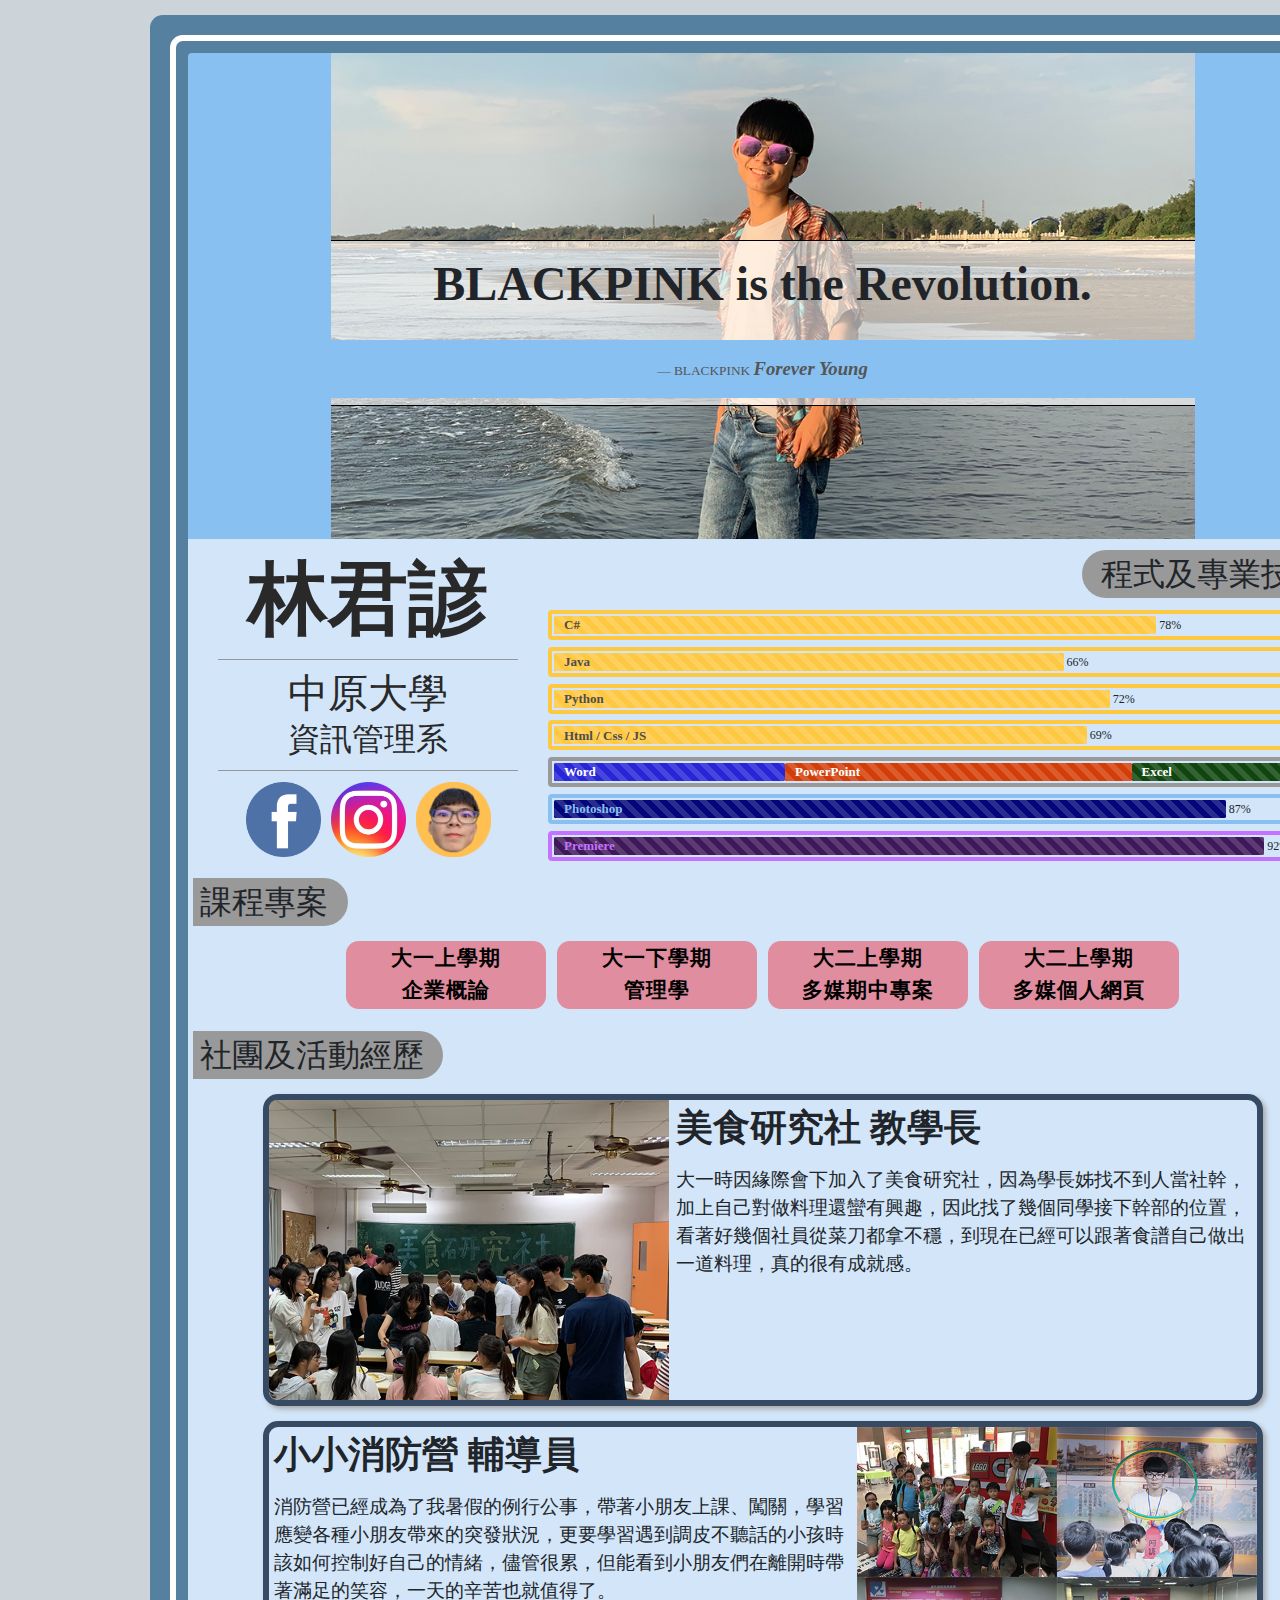
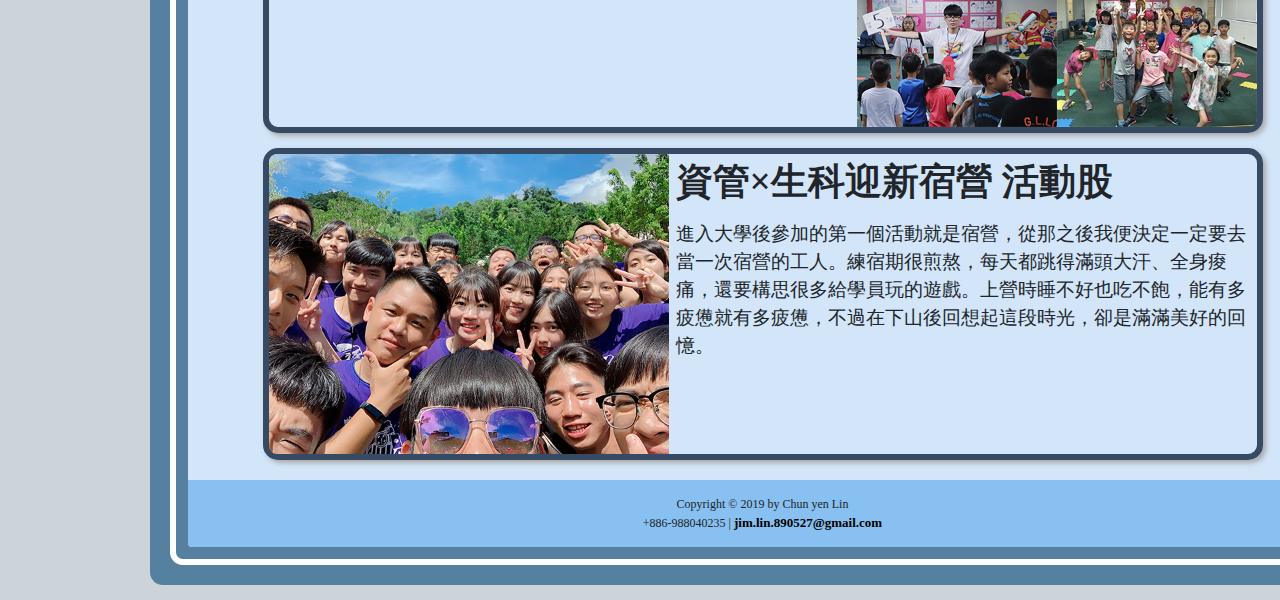
<file: index.html>
<!DOCTYPE html>
<html lang="en">
<head>
	<meta charset="UTF-8">
	<title>Resume</title>
	<link rel="stylesheet" type="text/css" href="css/resume.css">
	<link rel="stylesheet" type="text/css" href="css/bootstrap.css">
	<link rel="icon" href="pic/favicon.ico" type="image/x-icon">
</head>
<body style="background-color:#CCD3D9; font-family:微軟正黑體;">
	<div style="padding:15px 150px 15px 150px; width:1500px; margin:auto;">
		<div class="big rounded">
			<div class="mid rounded">
				<div class="s1 rounded-top">
					<div style="position:absolute;">
						<img src="pic/head1.jpg" class="pichead">
					</div>
					<div style="top:240px; position:absolute;">
						<blockquote class="blockquote text-center">
							<p class="bp">BLACKPINK is the Revolution.</p>
							<footer class="blockquote-footer" style="font-size:10pt;">BLACKPINK&nbsp;<em style="font-family:Pyunji R; font-weight:bold; font-size:14pt;">Forever Young</em></footer>
						</blockquote>
					</div>
				</div>
				<div class="s2 rounded-bottom">
					<div class="s2-1">
						<p class="name">林君諺</p>
						<h1 class="sch1">中原大學</h1>
						<h2 class="sch2">資訊管理系</h2>
						<a href="https://www.facebook.com/jim.lin.7731" target="_blank" title="FaceBook"><img src="pic/fb.png" class="icon"></a>
						<a href="https://www.instagram.com/chun_yen_lin/" target="_blank" title="Instagram"><img src="pic/ig.png" class="icon"></a>
						<a href="https://chunyennn.github.io/introduce/" target="_blank" title="個人網站"><img src="pic/my1.png" class="icon"></a>
					</div>
					<div class="s2-2">
						<div class="title1 rounded-left">程式及專業技能</div>
						<div class="progress" style="margin-top:65px;">
							<div class="progress-bar progress-bar-striped progress-bar-animated" role="progressbar" style="width:78%">C#</div>&nbsp;78%
						</div>
						<div class="progress">
							<div class="progress-bar progress-bar-striped progress-bar-animated" role="progressbar" style="width:66%">Java</div>&nbsp;66%
						</div>
						<div class="progress">
							<div class="progress-bar progress-bar-striped progress-bar-animated" role="progressbar" style="width:72%">Python</div>&nbsp;72%
						</div>
						<div class="progress">
							<div class="progress-bar progress-bar-striped progress-bar-animated" role="progressbar" style="width:69%">Html&nbsp;/&nbsp;Css&nbsp;/&nbsp;JS</div>&nbsp;69%
						</div>
						<div class="progress" style="border-color:#999999;">
							<div class="progress-bar progress-bar-striped progress-bar-animated" role="progressbar" style="width:30%; background-color:#2825D7; color:#fff;">Word</div>
  							<div class="progress-bar progress-bar-striped progress-bar-animated" role="progressbar" style="width:45%; background-color:#D33E08; color:#fff;">PowerPoint</div>
  							<div class="progress-bar progress-bar-striped progress-bar-animated" role="progressbar" style="width:22%; background-color:#11470E; color:#fff;">Excel</div>&nbsp;97%
						</div>
						<div class="progress" style="border-color:#88C0F1;">
							<div class="progress-bar progress-bar-striped progress-bar-animated" role="progressbar" style="width:87%; background-color:#03067A; color:#88C0F1;">Photoshop</div>&nbsp;87%
						</div>
						<div class="progress" style="border-color:#C572FF;">
							<div class="progress-bar progress-bar-striped progress-bar-animated" role="progressbar" style="width:92%; background-color:#401759; color:#C572FF;">Premiere</div>&nbsp;92%
						</div>
					</div>
					<div class="title2 rounded-right">
						課程專案
					</div>
					<div>
						<button class="classprogram" style="margin-left:158px;" onclick="openCity(event, 'coffee')">大一上學期<br>企業概論</button>
						<button class="classprogram" onclick="openCity(event, 'nightmarket')">大一下學期<br>管理學</button>
						<button class="classprogram" onclick="openCity(event, 'dfrc')">大二上學期<br>多媒期中專案</button>
						<button class="classprogram" onclick="openCity(event, 'introduce')">大二上學期<br>多媒個人網頁</button>
					</div>
					<div id="coffee" class="tabcontent">
						<div class="detail">
							<p class="protitle">黑孩子黑咖啡</p>
							<p>在企業概論的專案中，我們與台東"孩子的書屋"黑孩子黑咖啡合作，幫助他們販售他們出產的的濾掛咖啡包，從這次專案中學習到許多在販賣東西之前需要調查及分析的事項，也學習到販賣東西時的宣傳技巧及販售方法。</p>
						</div>
						<div>
							<img src="pic/coffee.png" class="coffeepic">
						</div>
					</div>
					<div id="nightmarket" class="tabcontent">
						<div class="detail" style="width:565px;">
							<p class="protitle">中原商圈發展協會</p>
							<p>在管理學的專案中，我們的目標是協助中原商圈發行一份三折頁式的特刊，而我們的工作是調查各個店家的資訊，及幫忙想一些介紹店家的簡單文字，這次的專案遇到不少困難，包含商家好幾天沒營業、老闆不在、店家不願配合訪談等等，過程中一度很討厭這個專案，但在看到特刊印出來之後，內心也是雀躍不已。</p>
						</div>
						<div>
							<img src="pic/nm.png" class="nmpic">
						</div>
					</div>
					<div id="dfrc" class="tabcontent">
						<div class="detail" style="width:490px;">
							<p class="protitle">美食研究社網頁</p>
							<p>這是從大一學習程式以來，第一次有個比較大型的作業，算是從從期初到期中兩個多月來學習Html與Css的小驗收，不過這次作業中我負責的主要是影片的部分，對於網頁的編排的部分幫忙的相對就比較少，也因此對於Html及Css的實際應用並沒有什麼練習到，算是個比較可惜的地方。</p>
						</div>
						<div>
							<img src="pic/dfrc.png" class="dfrcpic">
						</div>
					</div>
					<div id="introduce" class="tabcontent">
						<div class="detail" style="width:505px;">
							<p class="protitle">個人網頁</p>
							<p>繼期中專案之後，馬上有了個人網頁這個作業，這個作業需要跟著老師指定的版型來做，由於期中專案對於網頁設計的部分沒有參與太多，因此在做的時候遇到了不少困難，也花了不少的時間。</p>
						</div>
						<div>
							<img src="pic/intro.png" class="dfrcpic">
						</div>
					</div>
					<script>
						function openCity(evt, programName)
						{
							var i, tabcontent, tablinks;
							tabcontent = document.getElementsByClassName("tabcontent");
							for (i = 0; i < tabcontent.length; i++)
							{
								tabcontent[i].style.display = "none";
							}
							tablinks = document.getElementsByClassName("tablinks");
							for (i = 0; i < tablinks.length; i++)
							{
								tablinks[i].className = tablinks[i].className.replace(" active", "");
							}
							document.getElementById(programName).style.display = "block";
							evt.currentTarget.className += " active";
						}
					</script>
					<div class="title3 rounded-right">
						社團及活動經歷
					</div>
					<div class="exp">
						 <img src="pic/club.jpg" class="picclub">
						 <div style="float:left; margin-left:7px; width:580px;">
						 	<p class="protitle">美食研究社 教學長</p>
						 	<p>大一時因緣際會下加入了美食研究社，因為學長姊找不到人當社幹，加上自己對做料理還蠻有興趣，因此找了幾個同學接下幹部的位置，看著好幾個社員從菜刀都拿不穩，到現在已經可以跟著食譜自己做出一道料理，真的很有成就感。</p>
						 </div>
					</div>
					<div class="exp">						
						 <div style="float:left; margin-left:5px; margin-right:2px; width:580px;">
						 	<p class="protitle">小小消防營 輔導員</p>
						 	<p>消防營已經成為了我暑假的例行公事，帶著小朋友上課、闖關，學習應變各種小朋友帶來的突發狀況，更要學習遇到調皮不聽話的小孩時該如何控制好自己的情緒，儘管很累，但能看到小朋友們在離開時帶著滿足的笑容，一天的辛苦也就值得了。</p>						 	
						 </div>
						 <img src="pic/fire.jpg" class="picfire">
					</div>
					<div class="exp">
						<img src="pic/camp.jpg" class="picclub">
						 <div style="float:left; margin-left:7px; width:580px;">
						 	<p class="protitle">資管×生科迎新宿營 活動股</p>
						 	<p>進入大學後參加的第一個活動就是宿營，從那之後我便決定一定要去當一次宿營的工人。練宿期很煎熬，每天都跳得滿頭大汗、全身痠痛，還要構思很多給學員玩的遊戲。上營時睡不好也吃不飽，能有多疲憊就有多疲憊，不過在下山後回想起這段時光，卻是滿滿美好的回憶。</p>
						 </div>
					</div>
					<footer class="rounded-bottom">
						<p>Copyright © 2019 by Chun yen Lin<br>+886-988040235&nbsp;|&nbsp;<a href="mailto:jim.lin.890527@gmail.com">jim.lin.890527@gmail.com</a></p>
					</footer>
				</div>
			</div>
		</div>	
	</div>
</body>
</html>
</file>
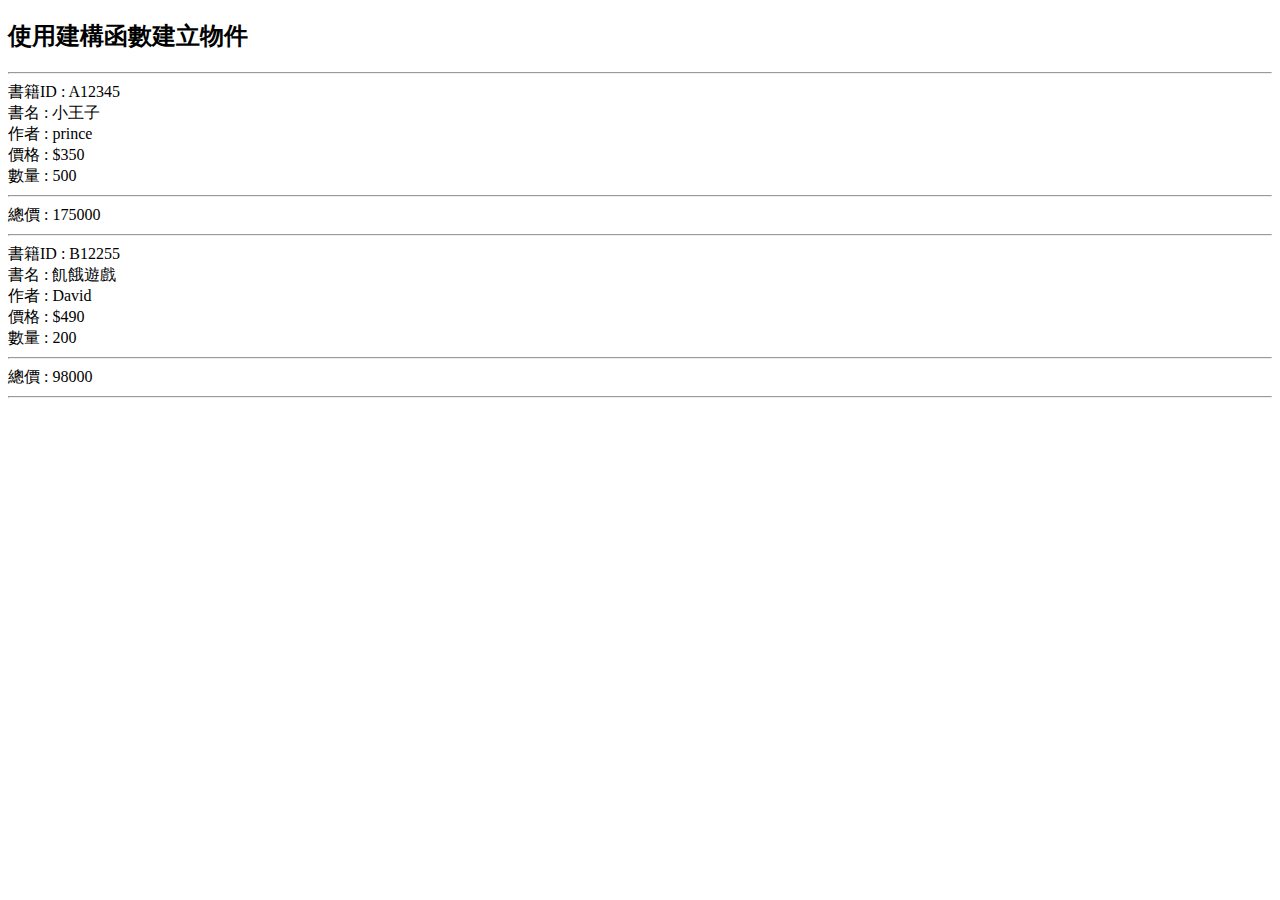
<file: css/js04-2.html>
<!DOCTYPE html>
<html lang="en">
<head>
	<meta charset="UTF-8">
	<title>Document</title>
	<script>
		function book(bookid,title,author,price) {
		   this.bookid = bookid;
		   this.title = title;
		   this.author = author;
		   this.price = price;
		   this.print = printbook;
		}
		function printbook() {			
   			document.write("書籍ID : " + this.bookid + "<br/>");
   			document.write("書名 : " + this.title + "<br/>");
   			document.write("作者 : " + this.author + "<br/>");
   			document.write("價格 : $" + this.price + "<br/>");
   			document.write("數量 : " + this.amount + "<br/><hr/>");
   		}
		function Total() {
			var total = this.amount * this.price;
			document.write("總價 : " + total + "<br/><hr/>");
		}
	</script>
</head>
<body>
	<h2>使用建構函數建立物件</h2>	
	<hr/>
	<script>
		var book1 = new book("A12345","小王子","prince",350);
		var book2 = new book("B12255","飢餓遊戲","David",490);
		book.prototype.amount = 500;
		book.prototype.showTotal = Total;
		book2.amount = 200;
		book1.print();
		book1.showTotal();
		book2.print();
		book2.showTotal();
	</script>
</body>
</html>
</file>
<file: css/resume.css>
.big{
	background-color:#5580A0;
	width:1225px;
	padding:20px;
	margin:auto;
}
.mid{
	border:6px solid white;
	padding:12px;
}
.s1{
	margin-bottom:0px;
	width:100%;
	height:486px;
	background-color:#88C0F1;
}
.pichead{
	width:864px;
	height:auto;
	margin-left:142.5px;
}
.bp{
	font-family:Segoe Script;
	font-size:36pt;
	font-weight:bolder;
	margin-bottom:0px;
}
.s2{
	width:100%;
	background-color:#D2E5F9;
}
p{
	font-size:14pt;
}
.s2-1{
	width:360px;
	text-align:center;
	color:#292929;
	float:left;
}
.name{
	font-size:80px;
	font-weight:bolder;
	margin:0px 30px 0px 30px;
	border-bottom:1px solid #989898;
}
.sch1{
	margin:10px 30px 0px 30px;
}
.sch2{
	margin:2px 30px 5px 30px;
	padding-bottom:12px;
	border-bottom:1px solid #989898;
}
.icon{
	width:75px;
	height:75px;
	margin:6px 3px 3px 3px;
}
.icon:hover{
	transition:0.8s;
	-moz-transform:rotate(720deg);
	-webkit-transform:rotate(720deg);
	-o-transform:rotate(720deg);
	-ms-transform:rotate(720deg);
	transform:rotate(720deg);
}
.s2-2{
	padding-top:6px;
}
.title1{
	background-color:#999999;
	float:right;
	text-align:right;
	font-size:24pt;
	width:250px;
	padding-right:7px;
	margin-top:5px;
	margin-right:5px
}
.title2{
	background-color:#999999;
	float:left;
	text-align:left;
	font-size:24pt;
	width:155px;
	padding-left:7px;
	margin:10px 1000px 15px 5px;
}

button.classprogram{
	text-align:center;
	background-color:#DF8D9F;
	font-size:16pt;
	font-weight:bold;
	letter-spacing:1px;
	width:200px;
	border-radius:0.8rem;
	border:none;
	margin-right:7px;
	height:68px;
	margin-bottom:7px;
}
button.classprogram:hover{
	background-color:#E9E9E9;
	transition:0.3s;	
	letter-spacing:3px;
	border:2.5px solid #DF8D9F;
}
/* Create an active/current tablink class */
.classprogram button.active {
	background-color: #ccc;
}

/* Style the tab content */
.tabcontent {
	display: none;
	margin: 7px auto 7px auto;
	padding: 6px;
 	border: 6px solid #364B63;
 	border-radius: 1rem;
 	width: 1000px;
 	height:auto;	
 	box-shadow:3px 3px 5px #AAAAAA;
}
.protitle{
	font-weight:bolder;
	font-size:28pt;
	margin-bottom:10px; 
}
.detail{
	width:450px;
	float:left;
	margin-left:10px; 
	margin-right:17px;
}
.coffeepic{
	height:270px;
	border-radius:0.8rem;
	border:3px solid #F8CBAD;
}
.nmpic{
	height:270px;
	border-radius:0.8rem;
	border:3px solid #7279AA;
}
.dfrcpic{
	height:270px;
	border-radius:0.8rem;
	border:3px solid #FFF777;
}
.title3{
	background-color:#999999;
	text-align:left;
	font-size:24pt;
	width:250px;
	padding-left:7px;
	margin:15px 1000px 15px 5px;
}
.exp{
	margin: 7px auto 15px auto;
 	border: 6px solid #364B63;
 	border-radius: 15px;
 	width: 1000px;
 	box-shadow:3px 3px 5px #AAAAAA;
 	height:312px;
}
.picclub{
	width:400px;
	border-top-left-radius:8px;
	border-bottom-left-radius:8px;
	float:left;
}
.picfire{
	width:400px;
	border-top-right-radius: 8px;
	border-bottom-right-radius: 8px;
	float:right;
}
footer{
	text-align:center;
	background-color:#88C0F1;
	padding-top:15px;
	padding-bottom:15px;
	margin-top:20px
}
footer p{
	font-size:12px;
	margin-bottom:0px;
}
footer p a{
	color:black;
	font-weight:900;
	font-size:13px;
}
</file>
